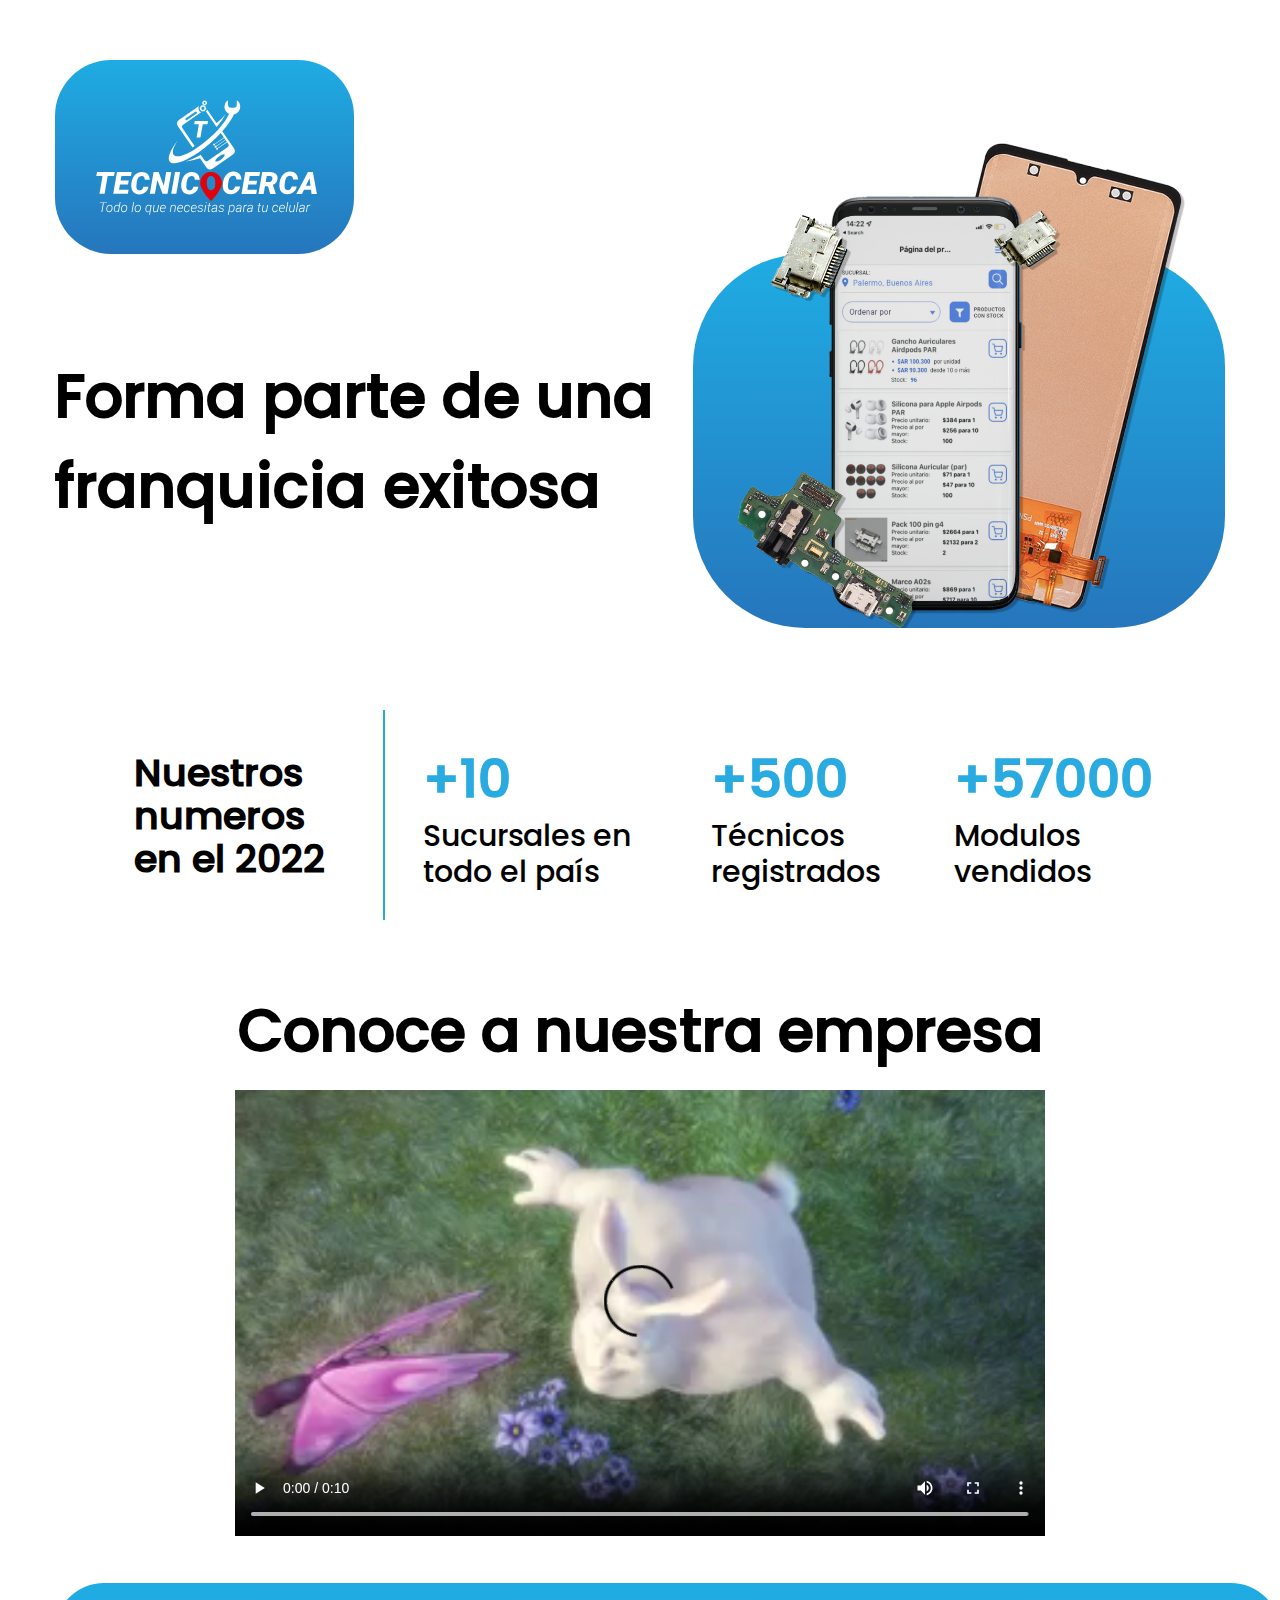
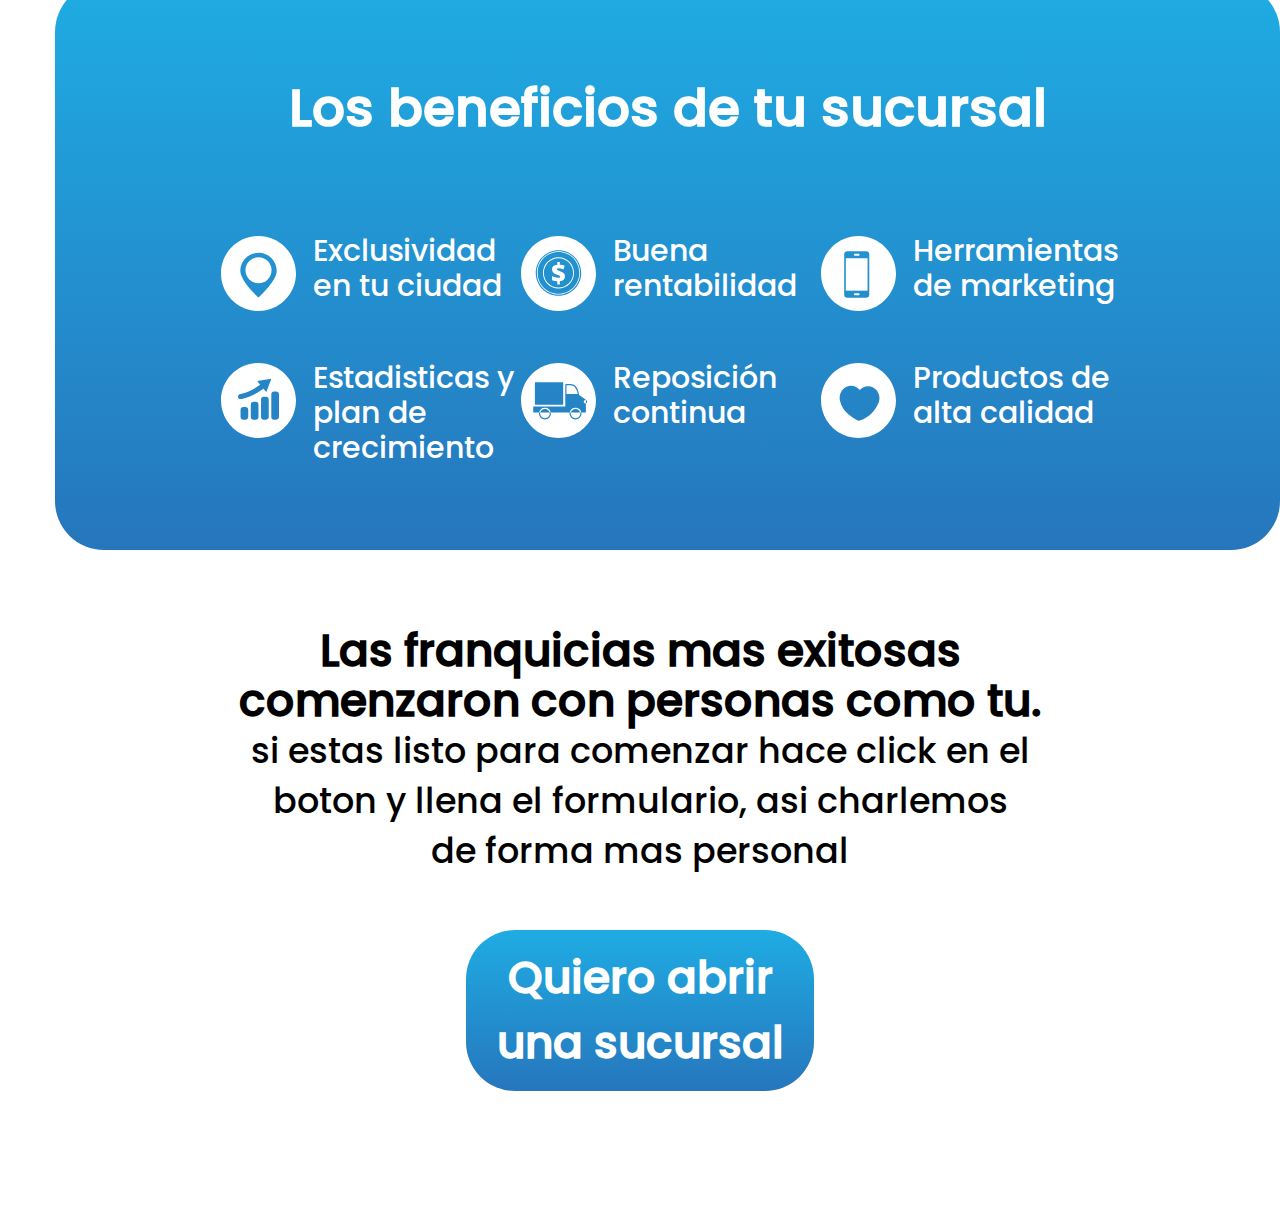
<file: index.html>
<!DOCTYPE html>
<html>
<head>
	<meta charset="utf-8">
    <meta name="description" content="funnel front end" />
    <meta name="keywords" content="HTML" />
    <meta name="author" content="Olha" />
	<meta name="viewport" content="width=device-width, initial-scale=1">
    <link rel="icon" type="svg" href="./assets/images/logo tc_Mesa de trabajo 1.svg">
	<title>TECNICO CERCA</title>

	<link rel="stylesheet" href="./assets/css/style.css">
	<script src="./assets/js/script.js"></script>
</head>
<body>
	<div class="container">
		<div class="header">
			<div class="logo">
				<img src="./assets/images/logo tc_Mesa de trabajo 1.svg" alt="mainlogo">
			</div>
		</div>
		<div class="hero">
			<div class="hero_txt">
				Forma parte de una franquicia exitosa
			</div>
			<div class="hero_img">
				<img src="./assets/images/Sin título-1.png" alt="hero">
			</div>
		</div>
		<div class="number">
			<div class="number_txt">
				Nuestros numeros en el 2022
			</div>
			<div class="number_right">
				<div class="number_item1">
					<div class="number_num">
						+10
					</div>
					<div class="number_text">
						Sucursales en todo el país
					</div>
				</div>
				<div class="number_item2">
					<div class="number_num">
						+500
					</div>
					<div class="number_text">
						Técnicos registrados
					</div>
				</div>
				<div class="number_item3">
					<div class="number_num">
						+57000
					</div>
					<div class="number_text">
						Modulos vendidos
					</div>
				</div>
			</div>
		</div>
		<div class="meet">
			<div class="meet_title">
				Conoce a nuestra empresa
			</div>
			<div>
				<video width="810" controls>
					<source src="./assets/video/mov_bbb.mp4" type="video/mp4">
					Your browser does not support HTML video.
				</video>
			</div>
		</div>
		<div class="benefits">
			<div class="benefits_title">
				Los beneficios de tu sucursal
			</div>
			<div class="benefit_row">
				<div class="benefit_item">
					<img src="./assets/images/icons_Mesa de trabajo 1.svg" alt="icon1">
					<div>Exclusividad en tu ciudad</div>
				</div>
				<div class="benefit_item">
					<img src="./assets/images/icons-04.svg" alt="icon1">
					<div>Buena rentabilidad</div>
				</div>
				<div class="benefit_item">
					<img src="./assets/images/icons-05.svg" alt="icon1">
					<div>Herramientas de marketing</div>
				</div>
			</div>
			<div class="benefit_row">
				<div class="benefit_item">
					<img src="./assets/images/icons-02.svg" alt="icon1">
					<div>Estadisticas y plan de crecimiento</div>
				</div>
				<div class="benefit_item">
					<img src="./assets/images/icons-03.svg" alt="icon1">
					<div>Reposición continua</div>
				</div>
				<div class="benefit_item">
					<img src="./assets/images/icons-06.svg" alt="icon1">
					<div>Productos de alta calidad</div>
				</div>
			</div>
		</div>
		<div class="form">
			<div class="form_title">
				<div class="form_bold">
					Las franquicias mas exitosas comenzaron con personas como tu.
				</div>
				<div>
					si estas listo para comenzar hace click en el boton y llena el formulario, asi charlemos<br> de forma mas personal
				</div>
			</div>
			<div class="btn_form">
				<a href="./form.html">
					Quiero abrir una sucursal
				</a>
			</div>
		</div>
	</div>

</body>
</html>
</file>
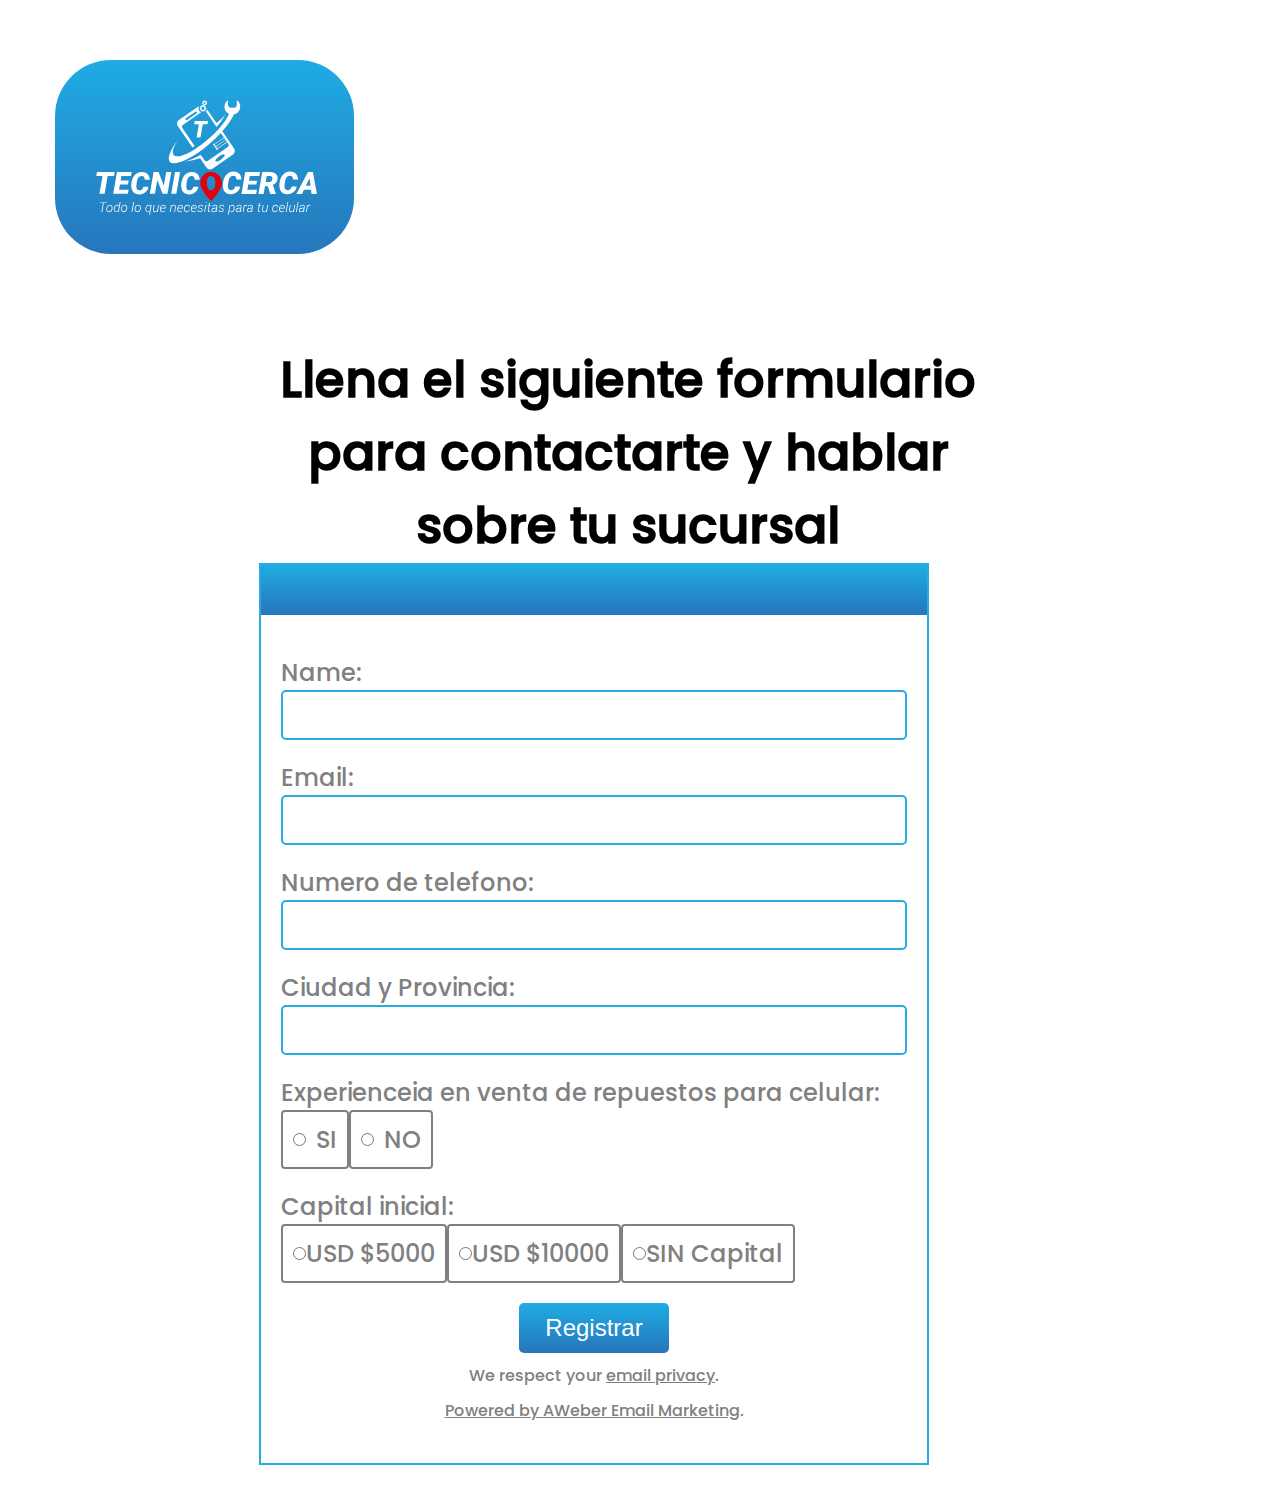
<file: form.html>
<!DOCTYPE html>
<html>
<head>
	<meta charset="utf-8">
    <meta name="description" content="funnel front end" />
    <meta name="keywords" content="HTML" />
    <meta name="author" content="Olha" />
	<meta name="viewport" content="width=device-width, initial-scale=1">
    <link rel="icon" type="svg" href="./assets/images/logo tc_Mesa de trabajo 1.svg">
	<title>TECNICO CERCA | FORM</title>

	<link rel="stylesheet" href="./assets/css/style.css">
	<script src="./assets/js/script.js"></script>
</head>
<body>
	<div class="container">
		<div class="header">
			<div class="logo">
				<img src="./assets/images/logo tc_Mesa de trabajo 1.svg" alt="mainlogo">
			</div>
		</div>
		<div class="submit_form">
			<div class="form_left">
				<div class="form_left_title">
					Llena el siguiente formulario para contactarte y hablar sobre tu sucursal
				</div>
				<div class="form_main">
					<div class="form_header"></div>
					<div class="form_items">
						<div class="form_label">Name:</div>
						<input id="name" class="form_input" type="text" name="name" required>
						<div class="form_label">Email:</div>
						<input id="email" class="form_input" type="email" name="email" required>
						<div class="form_label">Numero de telefono:</div>
						<input id="number" class="form_input" type="text" name="number" required>
						<div class="form_label">Ciudad y Provincia:</div>
						<input id="city" class="form_input" type="text" name="province" required>
						<div class="form_label">Experienceia en venta de repuestos para celular:</div>
						<div class="form_experience">
							<div class="experience_item">
								<input type="radio" id="si" name="experience" value="SI"><label for="si">SI</label>
							</div>
							<div class="experience_item">
								<input type="radio" id="no" name="experience" value="NO"><label for="no">NO</label>
							</div>
						</div>
						<div class="form_label">Capital inicial:</div>
						<div class="form_capital">
							<div class="capital_item">
								<input type="radio" id="usd1" name="usd" value="5000"><label for="usd1">USD $5000</label>
							</div>
							<div class="capital_item">
								<input type="radio" id="usd2" name="usd" value="10000"><label for="usd2">USD $10000</label>
							</div>
							<div class="capital_item">
								<input type="radio" id="usd3" name="usd" value="15000"><label for="usd3">SIN Capital</label>
							</div>
						</div>
					</div>
					<div class="sending">
						<div class="alarm">Por favor rellena todos los campos.</div>
						<button class="" onclick="thanks()">Registrar</button>
						<div class="sending_respect">We respect your <a href="#">email privacy</a>.</div>
						<div class="sending_power"><a href="#">Powered by AWeber Email Marketing</a>.</div>
					</div>
				</div>
			</div>
			<!-- <div class="form_right">
				<img src="./assets/images/Sin-título-2.png" alt="">
			</div> -->
		</div>
	</div>
</body>
</html>
</file>
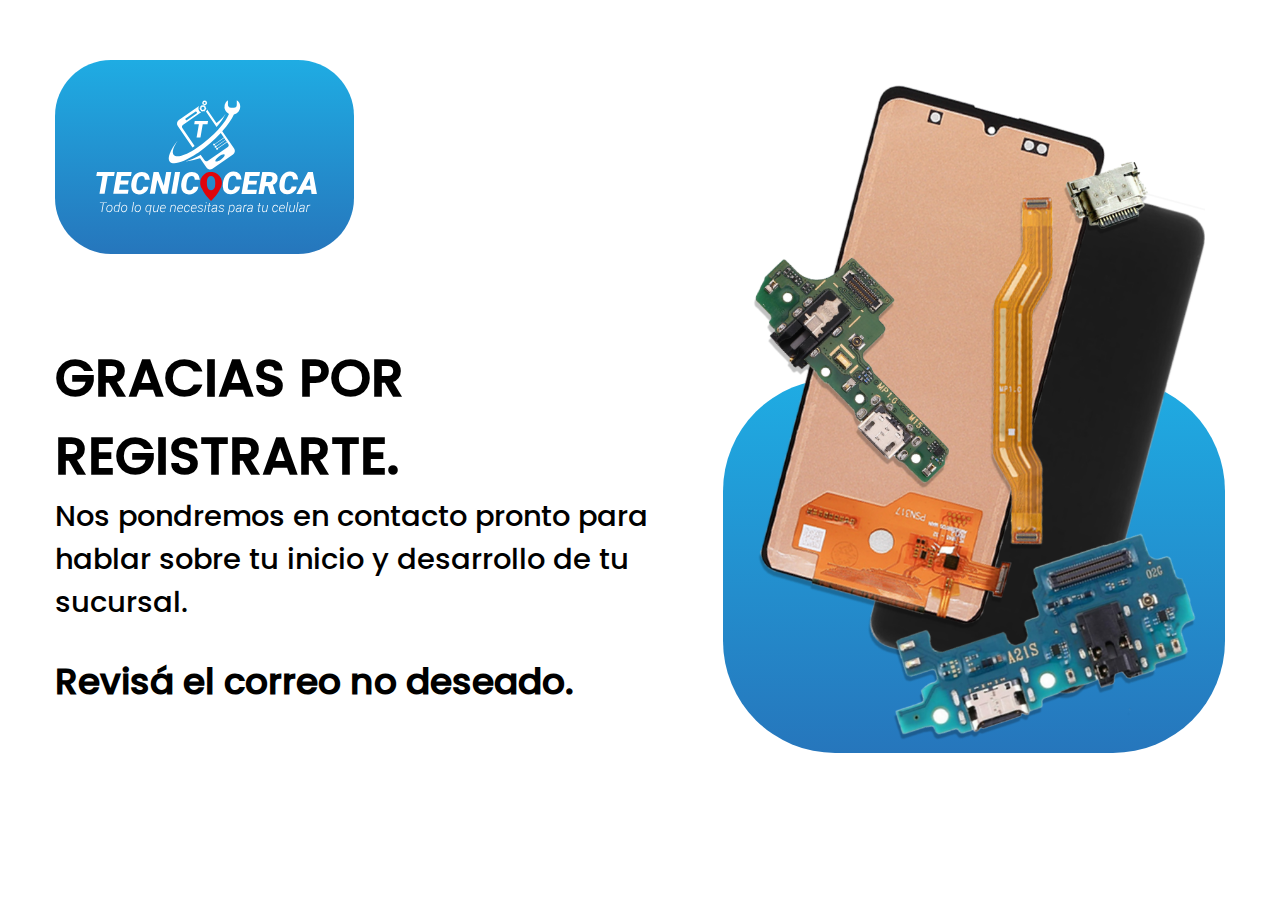
<file: thankyou.html>
<!DOCTYPE html>
<html>
<head>
	<meta charset="utf-8">
    <meta name="description" content="funnel front end" />
    <meta name="keywords" content="HTML" />
    <meta name="author" content="Olha" />
	<meta name="viewport" content="width=device-width, initial-scale=1">
    <link rel="icon" type="svg" href="./assets/images/logo tc_Mesa de trabajo 1.svg">
	<title>TECNICO CERCA | FORM</title>

	<link rel="stylesheet" href="./assets/css/style.css">
	<script src="./assets/js/script.js"></script>
</head>
<body>
	<div class="container">
		<div class="header">
			<div class="logo">
				<img src="./assets/images/logo tc_Mesa de trabajo 1.svg" alt="mainlogo">
			</div>
		</div>
		<div class="thank">
			<div class="thank_left">
				<div class="thank_title">
					GRACIAS POR REGISTRARTE.
				</div>
				<div class="thank_text">
					Nos pondremos en contacto pronto para hablar  sobre tu inicio y desarrollo de tu sucursal.
				</div>
				<div class="thank_txt">
					Revisá el correo no deseado.
				</div>
			</div>
			<div class="thank_right">
				<img src="./assets/images/Sin-título-2.png" alt="thanks">
			</div>
		</div>
	</div>
</body>
</html>
</file>
<file: assets/css/style.css>
*,
*::before,
*::after {
    box-sizing: border-box;
    margin: 0;
    position: relative;
}

@font-face{
    font-family: "Poppins";
    src: url("../fonts/Poppins-Medium.ttf");
}
.container{
    font-family:  'Poppins';
    font-style: normal;
    max-width: 1170px;
    margin: auto;
}
.header{
    padding-top: 60px;
}
.logo{
    display: flex;
    justify-content: center;
    align-items: center;
    width: 299px;
    height: 194px;
    border-radius: 56px;
    background-image: linear-gradient(0deg, #2676bc 0%, #1face3 100%);
}
.hero{
    display: flex;
    justify-content: space-between;
    align-items: center;
}
.hero_txt{
    max-width: 606px;
    font-size: 60px;
    color: #000000;
    font-weight: 700;
    font-family: "Poppins";
}
.hero_img{
    position: relative;
    width: 532px;
    height: 374px;
    border-radius: 112px;
    background-image: linear-gradient(0deg, #2676bc 0%, #1face3 100%);
}
.hero_img img{
    width: 452px;
    position: absolute;
    bottom: 0px;
    right: 40px;
}
.number{
    padding-top: 82px;
    display: flex;
    justify-content: center;
    align-items: center;
}
.number_txt{
    font-size: 38px;
    color: #000000;
    font-weight: 700;
    font-family: "Poppins";
    max-width: 249px;
    padding-right: 56px;
    line-height: 43px;
}
.number_right{
    border-left: 2px solid #29abe2;
    padding: 30px 0;
    padding-left: 38px;
    display: flex;

}
.number_num{
    font-size: 52px;
    color: #29abe2;
    font-weight: 700;
    font-family: "Poppins";
}
.number_text{
    font-size: 30px;
    color: #000000;
    font-weight: 400;
    font-family: "Poppins";
    line-height: 36px;
}
.number_item1{
    max-width: 223px;
}
.number_item2{
    max-width: 237px;
    padding-left: 65px;
}
.number_item3{
    max-width: 264px;
    padding-left: 71px;
}
.meet{
    display: flex;
    flex-direction: column;
    align-items: center;padding-bottom: 40px;
}
.meet_title{
    padding-top: 66px;
    padding-bottom: 15px;
    font-size: 59px;
    color: #000000;
    font-weight: 700;
    font-family: "Poppins";
}
.benefits{
    display: flex;
    flex-direction: column;
    align-items: center;
    width: 1225px;
    height: 567px;
    border-radius: 49px;
    background-image: linear-gradient(0deg, #2676bc 0%, #1face3 100%);
}
.benefits_title{
    padding: 86px 0;
    font-size: 52px;
    color: #ffffff;
    font-weight: 700;
    font-family: "Poppins";
}
.benefit_row{
    display: flex;
    padding-bottom: 46px;
}
.benefit_item{
    max-width: 300px;
    display: flex;
    align-items: flex-start;
}
.benefit_item img{
    width: 81px;
}
.benefit_item div{
    padding-left: 14px;
    font-size: 30px;
    color: #ffffff;
    font-weight: 400;
    font-family: "Poppins";
    line-height: 35px;
}
.form{
    padding-top: 76px;
    padding-bottom: 122px;
    display: flex;
    flex-direction: column;
    align-items: center;
}
.form_title{
    max-width: 890px;
    padding-bottom: 54px;
    font-size: 35px;
    color: #000000;
    font-weight: 400;
    font-family: "Poppins";
    text-align: center;
    line-height: 50px;
}
.form_bold{
    font-weight: 700;
    font-size: 44px;
}
.btn_form{
    display: flex;
    justify-content: center;
    align-items: center;
    width: 348px;
    height: 161px;
    border-radius: 49px;
    background-image: linear-gradient(0deg, #2676bc 0%, #1face3 100%);
    font-size: 44px;
    color: #ffffff;
    font-weight: 700;
    font-family: "Poppins";
    text-align: center;
    cursor: pointer;
    user-select: none;
}
.btn_form a{
    color: #fff;
    text-decoration: none;
}
/* form page style */
.submit_form{
    display: flex;
    justify-content: center;
    padding: 40px 0;
    font-family: "Poppins";
    color: gray;
}
.submit_form a{
    color: gray;
}
.form_left_title{
    text-align: center;
    padding-right: 24px;
    padding-top: 50px;
    max-width: 762px;
    font-size: 49px;
    color: #000000;
    font-weight: 700;
    font-family: "Poppins";
}
.form_right{
    width: 452px;
    height: 867px;
    border-radius: 112px;
    background-image: linear-gradient(0deg, #2676bc 0%, #1face3 100%);
    display: flex;
    justify-content: center;
    align-items: center;
}
.form_right img{
    width: 100%;
}
.form_main{
    width: 670px;
    border: 2px solid #29abe2;
}
.form_header{
    height: 50px;
    background-image: linear-gradient(0deg, #2676bc 0%, #1face3 100%);
}
.form_items{
    padding: 20px;
    font-size: 24px;
}
.form_label{
    padding-top: 20px;
}
input:focus{
    border: 2px solid #29abe2;
    outline: none;
}
.form_input{
    border-radius: 5px;
    font-size: 20px;
    height: 50px;
    width: 100%;
    border: 2px solid #29abe2;
}
.form_experience{
    display: flex;
}
.experience_item{
    border-radius: 4px;
    border: 2px solid gray;
    padding: 10px;
    display: flex;
    align-items: center;
    justify-content: center;
}
.experience_item label{
    padding-left: 10px;
}
.form_capital{
    display: flex;
}
.capital_item{
    border-radius: 4px;
    border: 2px solid gray;
    padding: 10px;
    display: flex;
    align-items: center;
    justify-content: center;
}
.sending{
    display: flex;
    justify-content: center;
    align-items: center;
    flex-direction: column;
    padding-bottom: 40px;
}
.alarm{
    color: red;
    display: none;
}
.sending button{
    text-decoration: none;
    font-size: 24px;
    width: 150px;
    height: 50px;
    outline: none;
    border: none;
    border-radius: 5px;
    color: #fff;
    background-image: linear-gradient(0deg, #2676bc 0%, #1face3 100%);
}
.sending_respect{
    padding: 10px 0;
}
.thank{
    padding-top: 85px;
    display: flex;
    justify-content: space-between;
}
.thank_title{
    font-size: 52px;
    color: #000000;
    font-weight: 700;
    font-family: "Poppins";
}
.thank_text{
    font-size: 29px;
    color: #000000;
    font-weight: 400;
    font-family: "Poppins";
    max-width: 600px;
}
.thank_txt{
    padding-top: 30px;
    font-size: 36px;
    color: #000000;
    font-weight: 700;
    font-family: "Poppins";
}
.thank_right{
    margin-top: 40px;
    width: 532px;
    height: 374px;
    border-radius: 112px;
    background-image: linear-gradient(0deg, #2676bc 0%, #1face3 100%);
}
.thank_right img{
    position: absolute;
    bottom: 0;
    left: 30px;
    width: 90%;
}

@media only screen and (max-width: 1200px){
    .container{
        max-width: 960px;
    }
    .hero_txt{
        max-width: 420px;
        font-size: 50px;
    }
    .benefits{
        width: 100%;
    }
    .form_main{
        width: 580px;
    }
}
@media only screen and (max-width: 960px){
    .container{
        max-width: 768px;
    }
    .hero{
        flex-direction: column;
    }
    .hero_txt{
        text-align: center;
        max-width: none;
        padding-bottom: 120px;
    }
    .number{
        flex-direction: column;
    }
    .number_txt{
        max-width: none;
        padding-right: 0;
        padding-bottom: 10px;
    }
    .number_right{
        border-left: none;
        border-top: 2px solid #29abe2;
        padding-left: 0;
    }
    .meet_title{
        font-size: 45px;
    }
    .benefits{
        height: auto;
    }
    .benefits_title{
        font-size: 40px;
        padding: 50px 0;
    }
    .benefit_row{
        flex-direction: column;
        padding-bottom: 0;
    }
    .benefit_item{
        padding-bottom: 20px;
        max-width: 500px;
        align-items: center;
    }
    .form{
        padding: 50px 0 70px 0;
    }
    .form_title{
        font-size: 30px;
    }
    .form_bold{
        font-size: 40px;
    }
    .submit_form{
        flex-direction: column-reverse;
        align-items: center;
    }
    .form_left_title{
        padding-right: 0;
        text-align: center;
    }
    .form_left{
        display: flex;
        flex-direction: column;
        align-items: center;
    }
}
@media only screen and (max-width: 768px){
    .container{
        max-width: 540px;
    }
    .number_txt{
        font-size: 37px;
    }
    .number_right{
        padding-bottom: 0;
    }
    .number_item2{
        padding-left: 20px;
    }
    .number_item3{
        padding-left: 20px;
    }
    .number_num{
        font-size: 45px;
    }
    .number_text{
        font-size: 25px;
    }
    .meet_title{
        font-size: 38px;
        padding: 40px 0 10px 0;
    }
    .meet video{
        width: 540px;
    }
    .benefits{
        padding: 0 30px;
        align-items: flex-start;
    }
    .benefits_title{
        font-size: 30px;
        padding: 36px 0;
    }
    .benefit_item{
        padding-bottom: 10px;
    }
    .benefit_item div{
        font-size: 25px;
    }
    .thank{
        flex-direction: column;
    }
    .thank_right {
        margin-top: 340px;
    }
}
@media only screen and (max-width: 576px){
    .container{
        padding-left: 20px;
        padding-right: 20px;
    }
    .header{
        padding-top: 20px;
    }
    .logo{
        width: 160px;
        height: 90px;
        border-radius: 30px;
    }
    .hero_txt{
        font-size: 33px;
        padding-bottom: 40px;
    }
    .hero_img{
        width: 100%;
        height: 280px;
        border-radius: 70px;
    }
    .hero_img img{
        width: 80%;
        right: 50px;
    }
    .number{
        padding-top: 40px;
    }
    .number_txt{
        font-size: 24px;
    }
    .number_num{
        font-size: 23px;
    }
    .number_text{
        font-size: 20px;
        line-height: 25px;
    }
    .meet_title{
        font-size: 24px;
    }
    .meet video{
        width: 350px;
    }
    .benefits{
        border-radius: 35px;
    }
    .benefits_title{
        padding: 20px 0;
        font-size: 20px;
        text-align: center;
    }
    .benefit_item img{
        width: 45px;
    }
    .benefit_item div{
        font-size: 16px;
    }
    .form{
        padding: 30px 0 50px 0;
    }
    .form_title{
        padding-bottom: 30px;
        font-size: 20px;
        line-height: 35px;
    }
    .form_bold{
        font-size: 27px;
    }
    .btn_form{
        width: 160px;
        height: 80px;
        border-radius: 20px;
        font-size: 20px;
    }
    .form_right{
        width: auto;
        height: auto;
        border-radius: 70px;
    }
    .form_left_title{
        font-size: 30px;
        padding-top: 0;
    }
    .form_main{
        width: auto;
    }
    .form_items{
        font-size: 12px;
    }
    .thank{
        padding-top: 30px;
    }
    .thank_title{
        font-size: 30px;
    }
    .thank_text {
        font-size: 20px;
    }
    .thank_txt{
        font-size: 25px;
    }
    .thank_right{
        width: auto;
        margin-top: 150px;
    }
}
</file>
